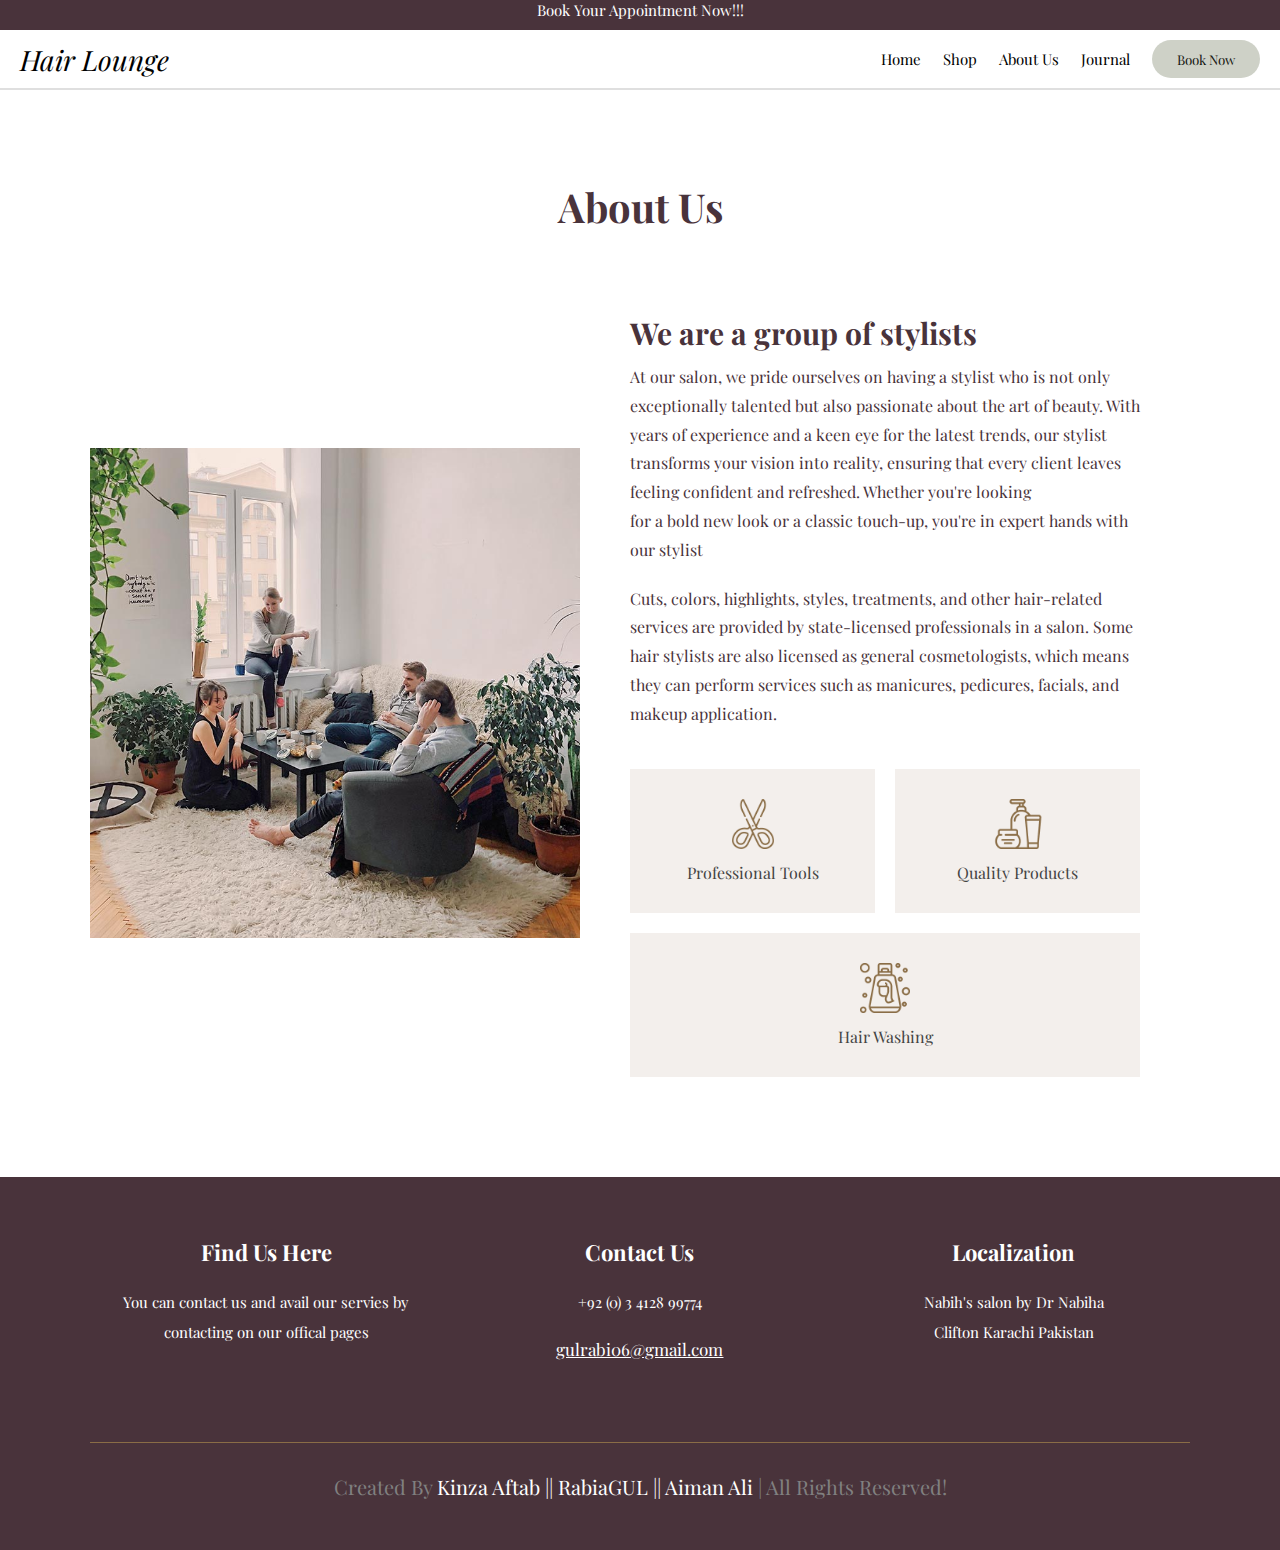
<file: aboutUs.html>
<!DOCTYPE html>
<html lang="en">
<head>
    <meta charset="UTF-8">
    <meta name="viewport" content="width=device-width, initial-scale=1.0">
    <title>Document</title>
    <link rel="stylesheet" href="about.css">
</head>
<body>
    <section class="slide">
        <p class="para">Book Your Appointment Now!!!</p>
    </section>
    <!-- header -->
    <section class="header">

        <a href="#" class="logo"> Hair lounge </a>
     
        <nav class="navbar">
           <div id="close-navbar" class="fas fa-times"></div>
           <a href="app.html">Home</a>
           <a href="#">Shop</a>
           <a href="aboutUs.html">About Us</a>
           <a href="#">Journal</a>
            <button id="first-book">Book Now</button>
        </nav>
     
        <div id="menu-btn" class="fas fa-bars"></div>
     
     </section>
    <section class="about" id="about">

        <h1 class="heading">about us</h1>
    
        <div class="row" >
    
            <div class="image">
                <img src="about.jpg" alt="">
            </div>
    
            <div class="content">
                <h3 class="title">We are a group of stylists</h3>
                <p>At our salon, we pride ourselves on having a stylist who is not only exceptionally talented but also passionate about the art of beauty. With years of experience and a keen eye for the latest trends, our stylist transforms your vision into reality, ensuring that every client leaves feeling confident and refreshed. Whether you're looking <br>for a bold new look or a classic touch-up, you're in expert hands with our stylist </p>
                <p>Cuts, colors, highlights, styles, treatments, and other hair-related services are provided by state-licensed professionals in a salon. Some hair stylists are also licensed as general cosmetologists, which means they can perform services such as manicures, pedicures, facials, and makeup application. </p>
                
                
                <div class="icons-container">
                    <div class="icons">
                       <img src="about-icon-1.png" alt="">
                       <h3>Professional tools</h3>
                    </div>
                    <div class="icons">
                       <img src="about-icon-2.png" alt="">
                       <h3>quality products</h3>
                    </div>
                    <div class="icons">
                       <img src="about-icon-3.png" alt="">
                       <h3>hair washing</h3>
                    </div>
                 </div>
            </div>
    
        </div>
    
    </section>
    
    <!-- about us end -->
    <!-- footer -->

<section class="footer">

    <div class="box-container">
 
       <div class="box">
          <h3> Find us here </h3>
          <p>You can contact us and avail our servies by contacting on our offical  pages</p>
          <div class="share">
             <a href="#" class="fab fa-facebook-f"></a>
             <a href="#" class="fab fa-twitter"></a>
             <a href="#" class="fab fa-instagram"></a>
             <a href="#" class="fab fa-linkedin"></a>
          </div>
       </div>
 
       <div class="box">
          <h3>contact us</h3>
          <p>+92 (0) 3 4128 99774</p>
          <a href="#" class="link">gulrabi06@gmail.com</a>
       </div>
 
       <div class="box">
          <h3>localization</h3>
          <p>Nabih's salon by Dr Nabiha <br>
           Clifton Karachi Pakistan</p>
       </div>
 
    </div>
 
    <div class="credit"> created by <span>Kinza Aftab || RabiaGUL || Aiman Ali</span> | all rights reserved! </div>
 
 </section>


</body>
</html>
</file>
<file: about.css>
@import url('https://fonts.googleapis.com/css?family=Playfair+Display:1,300,400,400italic,500,700,700italic,900');

:root{

    --main-color:#d7c7ae;
    --primary-color: #8a6d46;
    --hover: #5a4d3e;
    --black:#2a201c;
    --white:#fff;
    --light-bg:#f3efec;
    --dark-bg:rgba(0,0,0,.7);
    --border:.1rem solid #aaa;
    --box-shadow:0 .5rem 1rem rgba(0,0,0,.1);
}

*{
   font-family: 'Playfair Display', sans-serif;
   margin:0; padding:0;
   box-sizing: border-box;
   outline: none; border:none;
   text-decoration: none;
   transition: all .2s linear;
}
 

html{
    font-size: 62.5%;
    overflow-x: hidden;
    scroll-behavior: smooth;
    scroll-padding-top: 6rem;
}
 
html::-webkit-scrollbar{
    width: .6rem;
}
 
html::-webkit-scrollbar-track{
    background-color: var(--white);
}
 
html::-webkit-scrollbar-thumb{
    background-color: var(--primary-color);
}
 
section{
    padding: 5rem 7%;
}
.heading{
    text-align: center;
    color: #49333B;
    text-transform: capitalize;
    margin-bottom: 3rem;
    font-size: 4rem;
    margin-top: 4rem;
 }
  
 .btn{
    margin-top: 1rem;
    display: inline-block;
    background: var(--primary-color);
    color:var(--white);
    font-size: 2rem;
    cursor: pointer;
    padding:1rem 3rem;
 }
  
 .btn:hover{
     background: var(--hover);
 }
 /* Slide  */
 .slide{
    padding: 0;
    height: 30px;
    width: 100%;
    color: white;
    font-size: 15px;
    text-align: center;
    align-items: center;
    justify-content: center;
    background-color: #49333B;
}
/* header */

.header{
    height: 60px;
    width: 100%;
    border-bottom: 2px solid #dfdfdf;
    display: flex;
    justify-content: space-between;
    padding: 20px;
    align-items: center;
}
 
.header .logo{
    font-size: 2.8rem;
    font-style: italic;
    color:black;
    text-transform: capitalize;
}

.header .navbar #close-navbar {
    position: absolute;
    top: 1.5rem;
    right: 2rem;
    font-size: 4rem;
    cursor: pointer;
    color: black;
    display: none;
  }
 
.header .navbar a{
    font-size: 1.5rem;
    margin-left: 2rem;
    color:black;
    text-transform: capitalize;
}
.header .navbar a:hover{
    color: white;
    border-bottom: 2px solid White;
}
 
 .header .navbar a:hover{
    padding-bottom: 0.5rem;
    color:var(--primary-color);
 }
 
 #menu-btn{
    font-size: 2.5rem;
    cursor: pointer;
    color:var(--black);
    display: none;
 }
 #first-book{
    width: 108px;
    height: 38px;
    border-radius: 50px;
    color: #151712;
    border: none;
    background-color: #CED1C7;
    margin-left: 20px;
 }

 /* header */


/* about */

.about{
    /* background-image:url(about-left.png); */
    background-repeat:no-repeat; 
    background-position:left bottom;
}

.about .row{
    display: flex;
    align-items: center;
    flex-wrap: wrap;
}

.about .row .image{
    flex:1 1 39rem;
}

.about .row .image img{
    width: 100%;
}
.about .row .content{
    flex:1 1 51rem;
    padding:5rem;
}

.about .row .content h3{
    font-size: 3rem;
    color: #49333B;
}

.about .row .content p{
    font-size: 1.6rem;
    color: #49333B;
    padding:1rem 0;
    line-height: 1.8;
}

.about .content .icons-container{
    display: flex;
    flex-wrap: wrap;
    gap:2rem;
    margin-top: 3rem;
 }
 
 .about .content .icons-container .icons{
    flex:1 1 16rem;
    text-align: center;
    background: var(--light-bg);
    padding:3rem 2rem;
 }
 
 .about .content .icons-container .icons img{
    height: 5rem;
}
 
.about .content .icons-container .icons h3{
    padding-top: 1rem;
    font-size: 1.6rem;
    color:#444;
    font-weight: normal;
    text-transform: capitalize;
 }

/* about */
/* footer */
.footer {
    background:#49333B;
    text-align: center;
  }
  
  .footer .box-container {
    display: grid;
    grid-template-columns: repeat(auto-fit, minmax(30rem, 1fr));
    gap: 2rem;
  }
  
  .footer .box-container .box h3 {
    font-size: 2.2rem;
    text-transform: capitalize;
    color:white;
    padding: 1rem 0;
  }
  
  .footer .box-container .box p {
    font-size: 1.5rem;
    line-height: 2;
    color:white;
    padding: 1rem 0;
  }
  
  .footer .box-container .box .share {
    margin-top: 1rem;
  }
  
  .footer .box-container .box .share a {
    height: 4.5rem;
    width: 4.5rem;
    line-height: 4.5rem;
    border-radius: 50%;
    font-size: 1.7rem;
    background-color: gray;
    color: var(--white);
    margin-right: .3rem;
    text-align: center;
  }
  
  .footer .box-container .box .share a:hover {
    background-color: var(--black);
  }
  
  .footer .box-container .box .link {
    font-size: 1.7rem;
    line-height: 2;
    color: white;
    padding: .5rem 0;
    display: block;
    text-decoration: underline;
  }
  
  .footer .box-container .box .link:hover {
    color: white;
    text-decoration: underline;
  }
  
  .footer .box-container .box .email {
    width: 100%;
    padding: 1.2rem 1.4rem;
    font-size: 1.6rem;
    border: 0.1rem solid var(--primary-color);
    margin-bottom: 1rem;
  }
  
  .footer .credit {
    text-align: center;
    margin-top: 3rem;
    padding-top: 3rem;
    font-size: 2rem;
    text-transform: capitalize;
    color:gray;
    border-top: 0.1rem solid var(--primary-color);
  }
  
  .footer .credit span {
    color:white;
  }
</file>
